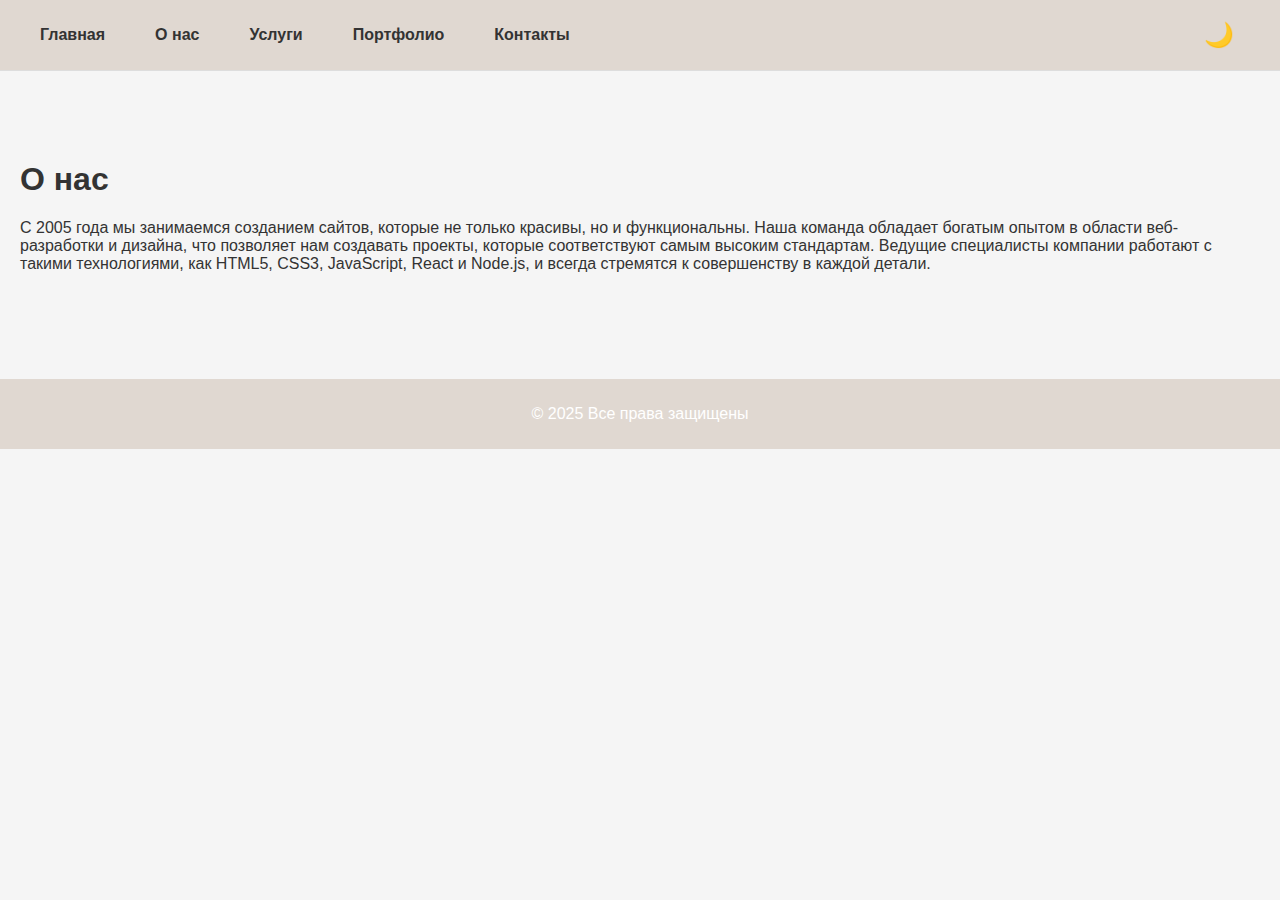
<file: about.html>
<!DOCTYPE html>
<html lang="ru">
<head>
    <meta charset="UTF-8">
    <meta name="viewport" content="width=device-width, initial-scale=1.0">
    <title>Главная</title>
    <link rel="stylesheet" href="styles.css">
    <script src="script.js" defer></script>
    <style>
        /* Общие стили */
        :root {
            --primary-bg: #f5f5f5; /* Светлый фон */
            --secondary-bg: #e0d8d1; /* Бежевый */
            --text-color: #333; /* Тёмный текст */
            --highlight-color: #a6a6a6; /* Серый акцент */
            --accent-color: #007bff; /* Акцентный синий */
            --dark-bg: #2d2d2d; /* Тёмный фон */
            --dark-text: #f5f5f5; /* Светлый текст для тёмной темы */
        }

        body {
            font-family: 'Roboto', sans-serif;
            margin: 0;
            padding: 0;
            background-color: var(--primary-bg);
            color: var(--text-color);
            transition: background-color 0.3s, color 0.3s;
        }

        header {
            background-color: var(--secondary-bg);
            padding: 20px 0;
        }

        header .container {
            display: flex;
            justify-content: space-between;
            align-items: center;
            padding: 0 20px;
        }

        nav ul {
            list-style: none;
            display: flex;
            gap: 30px;
        }

        nav a {
            text-decoration: none;
            color: var(--text-color);
            font-weight: bold;
            transition: color 0.3s, transform 0.2s;
        }

        nav a:hover {
            color: var(--accent-color);
            transform: scale(1.1);
        }

        .theme-toggle {
            background: none;
            border: none;
            font-size: 24px;
            cursor: pointer;
            color: var(--text-color);
        }

        main {
            padding: 40px 20px;
        }

        .intro {
            text-align: center;
        }

        footer {
            background-color: var(--secondary-bg);
            padding: 10px 0;
            text-align: center;
        }

        /* Тёмная тема */
        body.dark {
            background-color: var(--dark-bg);
            color: var(--dark-text);
        }

        body.dark header {
            background-color: var(--dark-bg);
        }

        body.dark nav a {
            color: var(--dark-text);
        }

        body.dark nav a:hover {
            color: var(--highlight-color);
        }

        body.dark .theme-toggle {
            color: var(--dark-text);
        }

        /* Анимации */
        nav a {
            position: relative;
        }

        nav a::after {
            content: '';
            position: absolute;
            bottom: 0;
            left: 0;
            width: 0;
            height: 2px;
            background-color: var(--accent-color);
            transition: width 0.3s;
        }

        nav a:hover::after {
            width: 100%;
        }

        /* Стиль для секций */
        section {
            padding: 50px 0;
        }

        .projects {
            display: grid;
            grid-template-columns: 1fr 1fr;
            gap: 20px;
        }

        .project-card {
            background-color: var(--secondary-bg);
            padding: 20px;
            border-radius: 8px;
            text-align: center;
            box-shadow: 0 4px 10px rgba(0, 0, 0, 0.1);
        }

        .project-card img {
            width: 100%;
            border-radius: 8px;
        }

        .project-card p {
            margin-top: 10px;
            font-weight: bold;
        }

        form input, form textarea, form button {
            display: block;
            width: 100%;
            margin: 10px 0;
            padding: 10px;
            border: 1px solid #ccc;
            border-radius: 4px;
        }

        form button {
            background-color: var(--accent-color);
            color: white;
            cursor: pointer;
        }

        form button:hover {
            background-color: #0056b3;
        }

        .btn {
            background-color: var(--accent-color);
            color: white;
            border: none;
            padding: 10px 20px;
            cursor: pointer;
            transition: background-color 0.3s;
        }

        .btn:hover {
            background-color: #0056b3;
        }

        .hidden {
            display: none;
        }
    </style>
</head>
<body>
    <header>
        <div class="container">
            <nav>
                <ul>
                    <li><a href="index.html">Главная</a></li>
                    <li><a href="about.html">О нас</a></li>
                    <li><a href="services.html">Услуги</a></li>
                    <li><a href="portfolio.html">Портфолио</a></li>
                    <li><a href="contact.html">Контакты</a></li>
                </ul>
            </nav>
            <button class="theme-toggle" onclick="toggleTheme()">🌙</button>
        </div>
    </header>

    <main>
        <section>
            <h1>О нас</h1>
            <p>С 2005 года мы занимаемся созданием сайтов, которые не только красивы, но и функциональны. Наша команда обладает богатым опытом в области веб-разработки и дизайна, что позволяет нам создавать проекты, которые соответствуют самым высоким стандартам.

Ведущие специалисты компании работают с такими технологиями, как HTML5, CSS3, JavaScript, React и Node.js, и всегда стремятся к совершенству в каждой детали.
            </p>
        </section>
    </main>

    <footer>
        <p>&copy; 2025 Все права защищены</p>
    </footer>
</body>
</html>
</file>
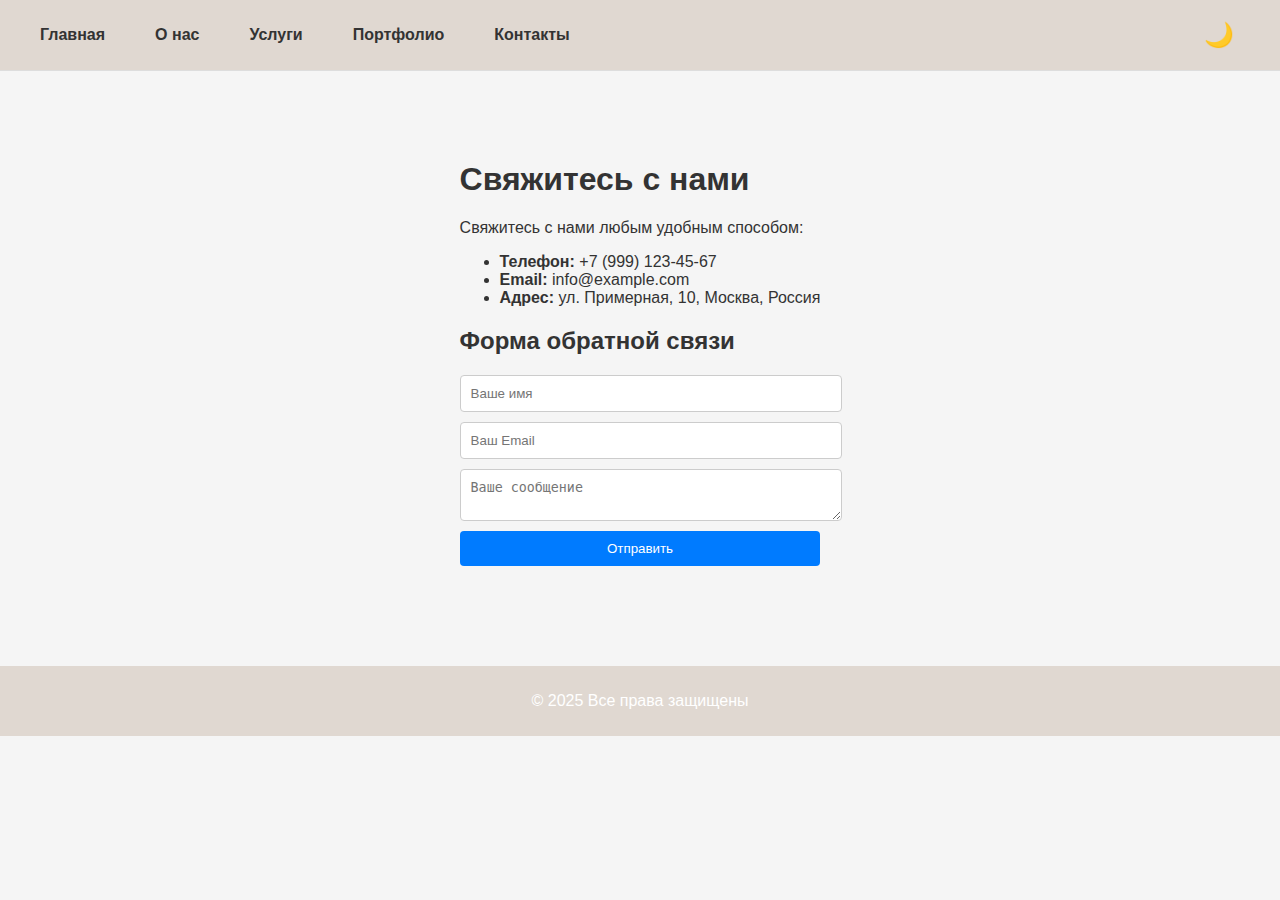
<file: contact.html>
<!DOCTYPE html>
<html lang="ru">
<head>
    <meta charset="UTF-8">
    <meta name="viewport" content="width=device-width, initial-scale=1.0">
    <title>Главная</title>
    <link rel="stylesheet" href="styles.css">
    <script src="script.js" defer></script>
    <style>
        /* Общие стили */
        :root {
            --primary-bg: #f5f5f5; /* Светлый фон */
            --secondary-bg: #e0d8d1; /* Бежевый */
            --text-color: #333; /* Тёмный текст */
            --highlight-color: #a6a6a6; /* Серый акцент */
            --accent-color: #007bff; /* Акцентный синий */
            --dark-bg: #2d2d2d; /* Тёмный фон */
            --dark-text: #f5f5f5; /* Светлый текст для тёмной темы */
        }

        body {
            font-family: 'Roboto', sans-serif;
            margin: 0;
            padding: 0;
            background-color: var(--primary-bg);
            color: var(--text-color);
            transition: background-color 0.3s, color 0.3s;
        }

        header {
            background-color: var(--secondary-bg);
            padding: 20px 0;
        }

        header .container {
            display: flex;
            justify-content: space-between;
            align-items: center;
            padding: 0 20px;
        }

        nav ul {
            list-style: none;
            display: flex;
            gap: 30px;
        }

        nav a {
            text-decoration: none;
            color: var(--text-color);
            font-weight: bold;
            transition: color 0.3s, transform 0.2s;
        }

        nav a:hover {
            color: var(--accent-color);
            transform: scale(1.1);
        }

        .theme-toggle {
            background: none;
            border: none;
            font-size: 24px;
            cursor: pointer;
            color: var(--text-color);
        }

        main {
            padding: 40px 20px;
        }

        .intro {
            text-align: center;
        }

        footer {
            background-color: var(--secondary-bg);
            padding: 10px 0;
            text-align: center;
        }

        /* Тёмная тема */
        body.dark {
            background-color: var(--dark-bg);
            color: var(--dark-text);
        }

        body.dark header {
            background-color: var(--dark-bg);
        }

        body.dark nav a {
            color: var(--dark-text);
        }

        body.dark nav a:hover {
            color: var(--highlight-color);
        }

        body.dark .theme-toggle {
            color: var(--dark-text);
        }

        /* Анимации */
        nav a {
            position: relative;
        }

        nav a::after {
            content: '';
            position: absolute;
            bottom: 0;
            left: 0;
            width: 0;
            height: 2px;
            background-color: var(--accent-color);
            transition: width 0.3s;
        }

        nav a:hover::after {
            width: 100%;
        }

        /* Стиль для секций */
        section {
            padding: 50px 0;
        }

        .projects {
            display: grid;
            grid-template-columns: 1fr 1fr;
            gap: 20px;
        }

        .project-card {
            background-color: var(--secondary-bg);
            padding: 20px;
            border-radius: 8px;
            text-align: center;
            box-shadow: 0 4px 10px rgba(0, 0, 0, 0.1);
        }

        .project-card img {
            width: 100%;
            border-radius: 8px;
        }

        .project-card p {
            margin-top: 10px;
            font-weight: bold;
        }

        form input, form textarea, form button {
            display: block;
            width: 100%;
            margin: 10px 0;
            padding: 10px;
            border: 1px solid #ccc;
            border-radius: 4px;
        }

        form button {
            background-color: var(--accent-color);
            color: white;
            cursor: pointer;
        }

        form button:hover {
            background-color: #0056b3;
        }

        .btn {
            background-color: var(--accent-color);
            color: white;
            border: none;
            padding: 10px 20px;
            cursor: pointer;
            transition: background-color 0.3s;
        }

        .btn:hover {
            background-color: #0056b3;
        }

        .hidden {
            display: none;
        }
    </style>
</head>
<body>
    <header>
        <div class="container">
            <nav>
                <ul>
                    <li><a href="index.html">Главная</a></li>
                    <li><a href="about.html">О нас</a></li>
                    <li><a href="services.html">Услуги</a></li>
                    <li><a href="portfolio.html">Портфолио</a></li>
                    <li><a href="contact.html">Контакты</a></li>
                </ul>
            </nav>
            <button class="theme-toggle" onclick="toggleTheme()">🌙</button>
        </div>
    </header>

    <main>
        <section>
            <h1>Свяжитесь с нами</h1>
            <p>Свяжитесь с нами любым удобным способом:</p>
            <ul>
                <li><strong>Телефон:</strong> +7 (999) 123-45-67</li>
                <li><strong>Email:</strong> info@example.com</li>
                <li><strong>Адрес:</strong> ул. Примерная, 10, Москва, Россия</li>
            </ul>
            <h2>Форма обратной связи</h2>
            <form>
                <input type="text" name="name" placeholder="Ваше имя" required>
                <input type="email" name="email" placeholder="Ваш Email" required>
                <textarea name="message" placeholder="Ваше сообщение" required></textarea>
                <button type="submit" class="btn">Отправить</button>
            </form>
        </section>
    </main>

    <footer>
        <p>&copy; 2025 Все права защищены</p>
    </footer>
</body>
</html>
</file>
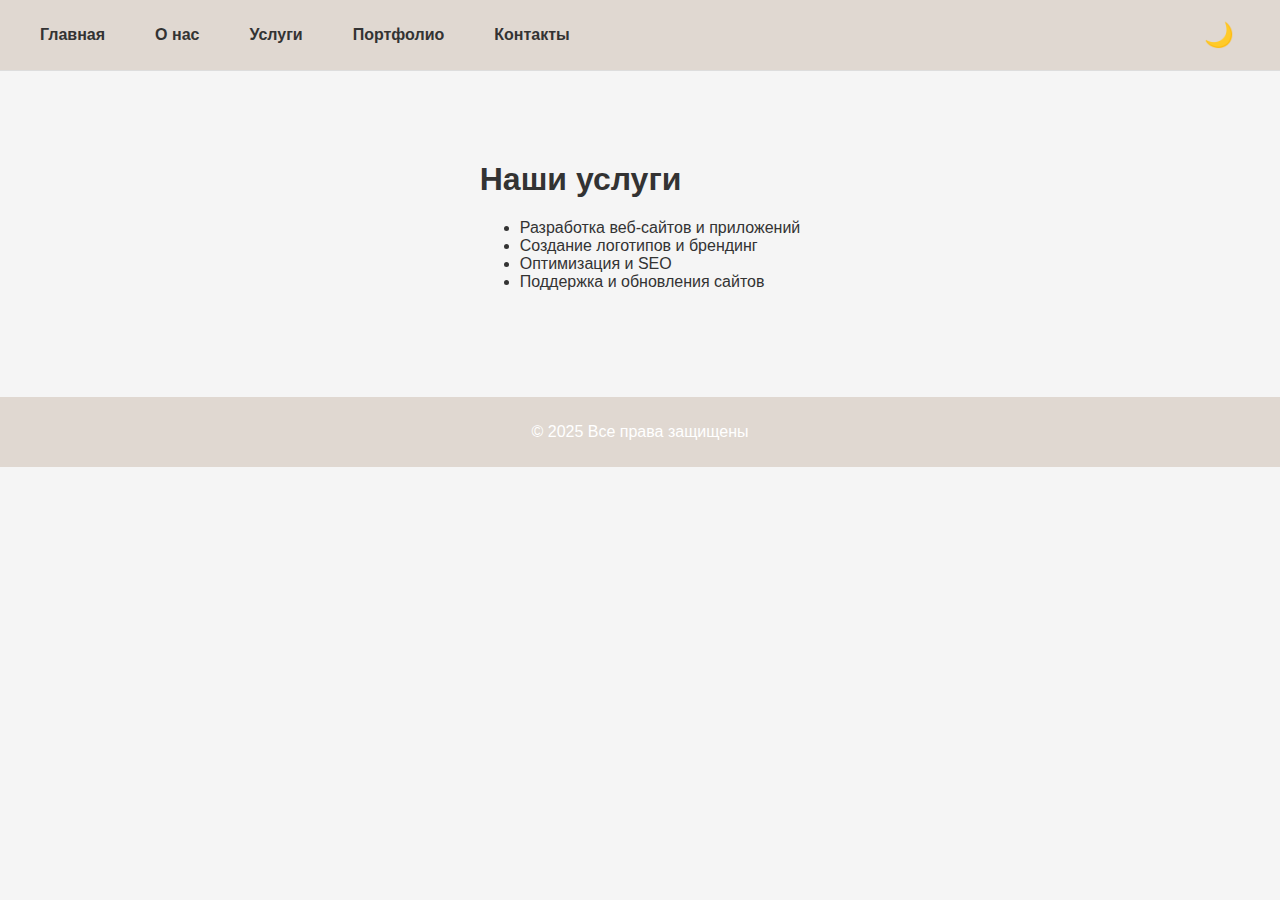
<file: services.html>
<!DOCTYPE html>
<html lang="ru">
<head>
    <meta charset="UTF-8">
    <meta name="viewport" content="width=device-width, initial-scale=1.0">
    <title>Главная</title>
    <link rel="stylesheet" href="styles.css">
    <script src="script.js" defer></script>
    <style>
        /* Общие стили */
        :root {
            --primary-bg: #f5f5f5; /* Светлый фон */
            --secondary-bg: #e0d8d1; /* Бежевый */
            --text-color: #333; /* Тёмный текст */
            --highlight-color: #a6a6a6; /* Серый акцент */
            --accent-color: #007bff; /* Акцентный синий */
            --dark-bg: #2d2d2d; /* Тёмный фон */
            --dark-text: #f5f5f5; /* Светлый текст для тёмной темы */
        }

        body {
            font-family: 'Roboto', sans-serif;
            margin: 0;
            padding: 0;
            background-color: var(--primary-bg);
            color: var(--text-color);
            transition: background-color 0.3s, color 0.3s;
        }

        header {
            background-color: var(--secondary-bg);
            padding: 20px 0;
        }

        header .container {
            display: flex;
            justify-content: space-between;
            align-items: center;
            padding: 0 20px;
        }

        nav ul {
            list-style: none;
            display: flex;
            gap: 30px;
        }

        nav a {
            text-decoration: none;
            color: var(--text-color);
            font-weight: bold;
            transition: color 0.3s, transform 0.2s;
        }

        nav a:hover {
            color: var(--accent-color);
            transform: scale(1.1);
        }

        .theme-toggle {
            background: none;
            border: none;
            font-size: 24px;
            cursor: pointer;
            color: var(--text-color);
        }

        main {
            padding: 40px 20px;
        }

        .intro {
            text-align: center;
        }

        footer {
            background-color: var(--secondary-bg);
            padding: 10px 0;
            text-align: center;
        }

        /* Тёмная тема */
        body.dark {
            background-color: var(--dark-bg);
            color: var(--dark-text);
        }

        body.dark header {
            background-color: var(--dark-bg);
        }

        body.dark nav a {
            color: var(--dark-text);
        }

        body.dark nav a:hover {
            color: var(--highlight-color);
        }

        body.dark .theme-toggle {
            color: var(--dark-text);
        }

        /* Анимации */
        nav a {
            position: relative;
        }

        nav a::after {
            content: '';
            position: absolute;
            bottom: 0;
            left: 0;
            width: 0;
            height: 2px;
            background-color: var(--accent-color);
            transition: width 0.3s;
        }

        nav a:hover::after {
            width: 100%;
        }

        /* Стиль для секций */
        section {
            padding: 50px 0;
        }

        .projects {
            display: grid;
            grid-template-columns: 1fr 1fr;
            gap: 20px;
        }

        .project-card {
            background-color: var(--secondary-bg);
            padding: 20px;
            border-radius: 8px;
            text-align: center;
            box-shadow: 0 4px 10px rgba(0, 0, 0, 0.1);
        }

        .project-card img {
            width: 100%;
            border-radius: 8px;
        }

        .project-card p {
            margin-top: 10px;
            font-weight: bold;
        }

        form input, form textarea, form button {
            display: block;
            width: 100%;
            margin: 10px 0;
            padding: 10px;
            border: 1px solid #ccc;
            border-radius: 4px;
        }

        form button {
            background-color: var(--accent-color);
            color: white;
            cursor: pointer;
        }

        form button:hover {
            background-color: #0056b3;
        }

        .btn {
            background-color: var(--accent-color);
            color: white;
            border: none;
            padding: 10px 20px;
            cursor: pointer;
            transition: background-color 0.3s;
        }

        .btn:hover {
            background-color: #0056b3;
        }

        .hidden {
            display: none;
        }
    </style>
</head>
<body>
    <header>
        <div class="container">
            <nav>
                <ul>
                    <li><a href="index.html">Главная</a></li>
                    <li><a href="about.html">О нас</a></li>
                    <li><a href="services.html">Услуги</a></li>
                    <li><a href="portfolio.html">Портфолио</a></li>
                    <li><a href="contact.html">Контакты</a></li>
                </ul>
            </nav>
            <button class="theme-toggle" onclick="toggleTheme()">🌙</button>
        </div>
    </header>

    <main>
        <section>
            <h1>Наши услуги</h1>
            <ul>
                <li>Разработка веб-сайтов и приложений</li>
                <li>Создание логотипов и брендинг</li>
                <li>Оптимизация и SEO</li>
                <li>Поддержка и обновления сайтов</li>
            </ul>
        </section>
    </main>

    <footer>
        <p>&copy; 2025 Все права защищены</p>
    </footer>
</body>
</html>
</file>
<file: styles.css>
body {
    font-family: Arial, sans-serif;
    margin: 0;
    padding: 0;
    background-color: #f7f7f7;
}

header {
    background-color: #fff;
    padding: 20px;
    text-align: center;
    border-bottom: 1px solid #ddd;
}

.container {
    max-width: 1200px;
    margin: 0 auto;
}

nav ul {
    list-style: none;
    margin: 0;
    padding: 0;
    display: flex;
    justify-content: space-between;
}

nav li {
    margin-right: 20px;
}

nav a {
    color: #333;
    text-decoration: none;
    transition: color 0.3s ease;
}

nav a:hover {
    color: #007bff;
}

.theme-toggle {
    background-color: transparent;
    border: none;
    color: #333;
    font-size: 24px;
    cursor: pointer;
    transition: color 0.3s ease;
}

.theme-toggle:hover {
    color: #007bff;
}

main {
    display: flex;
    flex-direction: column;
    align-items: center;
    padding: 20px;
}

.intro {
    background-image: linear-gradient(to bottom, #f7f7f7, #fff);
    padding: 50px;
    text-align: center;
}

.intro .btn {
    background-color: #007bff;
    color: #fff;
    border: none;
    padding: 10px 20px;
    cursor: pointer;
    transition: background-color 0.3s ease;
}

.intro .btn:hover {
    background-color: #0056b3;
}

.hidden {
    display: none;
}

#about, #services, #portfolio, #contacts {
    padding: 20px;
    background-color: #fff;
    margin-bottom: 20px;
    box-shadow: 0 0 10px rgba(0,0,0,0.1);
}

h1 {
    margin-top: 0;
}

.projects {
    display: flex;
    flex-wrap: wrap;
    justify-content: center;
}

.project-card {
    margin: 20px;
    width: calc(33.33% - 40px);
}

.project-card img {
    width: 100%;
    height: auto;
    border-radius: 10px;
}

footer {
    background-color: #333;
    color: #fff;
    padding: 10px;
    text-align: center;
    clear: both;
}

.btn {
    background-color: #007bff;
    color: #fff;
    border: none;
    padding: 10px 20px;
    cursor: pointer;
    transition: background-color 0.3s ease;
}

.btn:hover {
    background-color: #0056b3;
}
</file>
